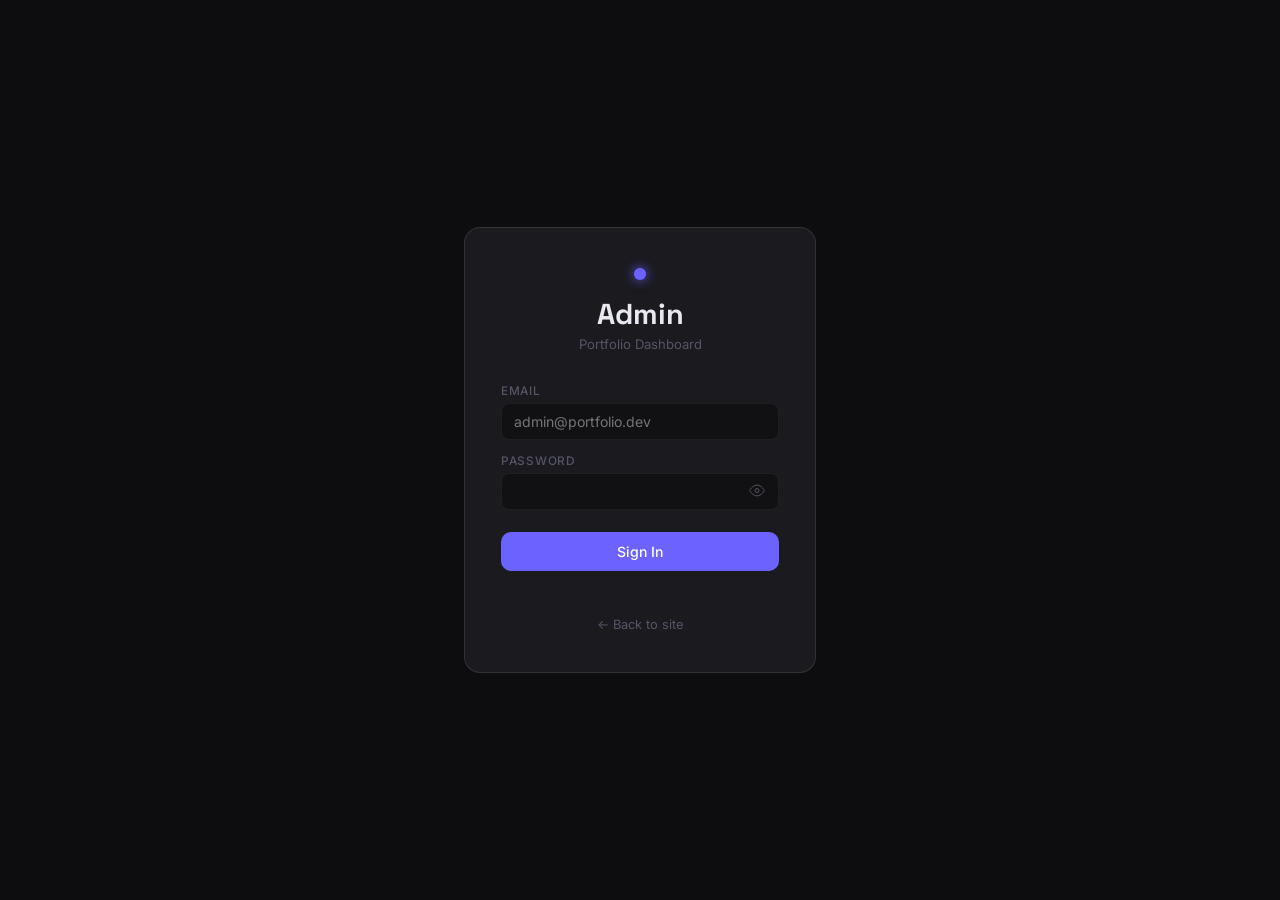
<file: admin/dashboard.html>
<!DOCTYPE html>
<html lang="en">
<head>
  <meta charset="UTF-8"/>
  <meta name="viewport" content="width=device-width, initial-scale=1.0"/>
  <title>Dashboard — Admin</title>
  <link href="https://fonts.googleapis.com/css2?family=Inter:wght@300;400;500;600&family=Space+Grotesk:wght@600;700&display=swap" rel="stylesheet">
  <link rel="stylesheet" href="/assets/css/admin.css"/>
</head>
<body>

  <aside class="sidebar" id="sidebar">
    <div class="sidebar-logo">
      <div class="logo-dot-sm"></div>
      <span>Portfolio</span>
    </div>
    <nav class="sidebar-nav">
      <a class="nav-item active" data-view="feed"     onclick="sw('feed',this)">
        <svg width="16" height="16" viewBox="0 0 24 24" fill="none" stroke="currentColor" stroke-width="1.5"><path d="M21 15a2 2 0 0 1-2 2H7l-4 4V5a2 2 0 0 1 2-2h14a2 2 0 0 1 2 2z"/></svg> Feed
      </a>
      <a class="nav-item" data-view="projects" onclick="sw('projects',this)">
        <svg width="16" height="16" viewBox="0 0 24 24" fill="none" stroke="currentColor" stroke-width="1.5"><rect x="3" y="3" width="18" height="18" rx="2"/><circle cx="8.5" cy="8.5" r="1.5"/><polyline points="21 15 16 10 5 21"/></svg> Projects
      </a>
      <a class="nav-item" data-view="skills"   onclick="sw('skills',this)">
        <svg width="16" height="16" viewBox="0 0 24 24" fill="none" stroke="currentColor" stroke-width="1.5"><polyline points="22 12 18 12 15 21 9 3 6 12 2 12"/></svg> Skills
      </a>
      <a class="nav-item" data-view="profile"  onclick="sw('profile',this)">
        <svg width="16" height="16" viewBox="0 0 24 24" fill="none" stroke="currentColor" stroke-width="1.5"><path d="M20 21v-2a4 4 0 0 0-4-4H8a4 4 0 0 0-4 4v2"/><circle cx="12" cy="7" r="4"/></svg> Profile
      </a>
      <a class="nav-item" data-view="messages" onclick="sw('messages',this)">
        <svg width="16" height="16" viewBox="0 0 24 24" fill="none" stroke="currentColor" stroke-width="1.5"><path d="M4 4h16c1.1 0 2 .9 2 2v12c0 1.1-.9 2-2 2H4c-1.1 0-2-.9-2-2V6c0-1.1.9-2 2-2z"/><polyline points="22,6 12,13 2,6"/></svg> Messages
        <span class="badge" id="msgBadge" style="display:none"></span>
      </a>
      <a class="nav-item" data-view="settings" onclick="sw('settings',this)">
        <svg width="16" height="16" viewBox="0 0 24 24" fill="none" stroke="currentColor" stroke-width="1.5"><circle cx="12" cy="12" r="3"/><path d="M19.4 15a1.65 1.65 0 0 0 .33 1.82l.06.06a2 2 0 0 1-2.83 2.83l-.06-.06a1.65 1.65 0 0 0-1.82-.33 1.65 1.65 0 0 0-1 1.51V21a2 2 0 0 1-4 0v-.09A1.65 1.65 0 0 0 9 19.4a1.65 1.65 0 0 0-1.82.33l-.06.06a2 2 0 0 1-2.83-2.83l.06-.06A1.65 1.65 0 0 0 4.68 15a1.65 1.65 0 0 0-1.51-1H3a2 2 0 0 1 0-4h.09A1.65 1.65 0 0 0 4.6 9a1.65 1.65 0 0 0-.33-1.82l-.06-.06a2 2 0 0 1 2.83-2.83l.06.06A1.65 1.65 0 0 0 9 4.68a1.65 1.65 0 0 0 1-1.51V3a2 2 0 0 1 4 0v.09a1.65 1.65 0 0 0 1 1.51 1.65 1.65 0 0 0 1.82-.33l.06-.06a2 2 0 0 1 2.83 2.83l-.06.06A1.65 1.65 0 0 0 19.4 9a1.65 1.65 0 0 0 1.51 1H21a2 2 0 0 1 0 4h-.09a1.65 1.65 0 0 0-1.51 1z"/></svg> Settings
      </a>
    </nav>
    <div class="sidebar-foot">
      <span id="adminEmailDisp" class="admin-email-disp"></span>
      <button onclick="logout()" class="logout-btn">Sign Out</button>
    </div>
  </aside>

  <main class="admin-main">
    <header class="admin-hdr">
      <button class="burger" onclick="document.getElementById('sidebar').classList.toggle('open')">
        <span></span><span></span><span></span>
      </button>
      <h2 id="viewTitle">Feed</h2>
      <a href="/" target="_blank" class="site-link">View Site ↗</a>
    </header>

    <!-- FEED -->
    <div class="view active" id="view-feed">
      <div class="view-top">
        <div class="post-composer">
          <textarea id="composerText" placeholder="What's on your mind? Share an update…" rows="3"></textarea>
          <div class="composer-footer">
            <label class="attach-btn">
              <input type="file" id="composerImg" accept="image/*" onchange="previewComposer(this)" style="display:none">
              <svg width="16" height="16" viewBox="0 0 24 24" fill="none" stroke="currentColor" stroke-width="1.5"><rect x="3" y="3" width="18" height="18" rx="2"/><circle cx="8.5" cy="8.5" r="1.5"/><polyline points="21 15 16 10 5 21"/></svg>
              Photo
            </label>
            <img id="composerPreview" src="" style="display:none;height:40px;border-radius:4px;object-fit:cover;width:60px;">
            <button class="btn-post" onclick="submitPost()">Post</button>
          </div>
        </div>
      </div>
      <div class="admin-feed" id="adminFeed">
        <div class="loading"><div class="spin"></div></div>
      </div>
    </div>

    <!-- PROJECTS -->
    <div class="view" id="view-projects">
      <div class="view-top">
        <button class="btn-add" onclick="openProjModal()">+ Add Project</button>
      </div>
      <div class="admin-proj-grid" id="adminProjGrid">
        <div class="loading"><div class="spin"></div></div>
      </div>
    </div>

    <!-- SKILLS -->
    <div class="view" id="view-skills">
      <div class="view-top">
        <form class="skill-add-form" onsubmit="addSkill(event)">
          <input type="text"   id="skillName"  placeholder="Skill name (e.g. React)"  required>
          <input type="text"   id="skillCat"   placeholder="Category (e.g. Frontend)" >
          <input type="number" id="skillLevel" placeholder="Level 0-100" min="0" max="100" value="80">
          <button type="submit" class="btn-add">Add Skill</button>
        </form>
      </div>
      <div class="skills-admin-list" id="skillsAdminList">
        <div class="loading"><div class="spin"></div></div>
      </div>
    </div>

    <!-- PROFILE -->
    <div class="view" id="view-profile">
      <div class="profile-edit-wrap">
        <div class="avatar-section">
          <div class="avatar-preview-wrap">
            <img id="avatarPreviewImg" src="" style="display:none">
            <div class="avatar-ph" id="avatarPh">
              <svg width="36" height="36" viewBox="0 0 24 24" fill="none" stroke="currentColor" stroke-width="1"><path d="M20 21v-2a4 4 0 0 0-4-4H8a4 4 0 0 0-4 4v2"/><circle cx="12" cy="7" r="4"/></svg>
            </div>
          </div>
          <label class="upload-avatar-btn">
            <input type="file" id="avatarFile" accept="image/*" onchange="previewAvatar(this)" style="display:none">
            Change Avatar
          </label>
        </div>
        <form id="profileEditForm" onsubmit="saveProfile(event)" enctype="multipart/form-data">
          <div class="form-row">
            <div class="form-group"><label>Name</label><input type="text" id="pName" name="name" placeholder="Your Name"></div>
            <div class="form-group"><label>Tagline</label><input type="text" id="pTagline" name="tagline" placeholder="Full-Stack Developer"></div>
          </div>
          <div class="form-group"><label>Bio</label><textarea id="pBio" name="bio" rows="4" placeholder="Tell visitors about yourself…"></textarea></div>
          <div class="form-row">
            <div class="form-group"><label>Location</label><input type="text" id="pLocation" name="location" placeholder="Manila, Philippines"></div>
            <div class="form-group"><label>Resume URL</label><input type="url" id="pResume" name="resume_url" placeholder="https://…"></div>
          </div>
          <div class="form-row">
            <div class="form-group"><label>GitHub URL</label><input type="url" id="pGithub" name="github" placeholder="https://github.com/…"></div>
            <div class="form-group"><label>LinkedIn URL</label><input type="url" id="pLinkedin" name="linkedin" placeholder="https://linkedin.com/in/…"></div>
          </div>
          <div class="form-row">
            <div class="form-group"><label>Twitter/X URL</label><input type="url" id="pTwitter" name="twitter" placeholder="https://x.com/…"></div>
            <div class="form-group"><label>Website URL</label><input type="url" id="pWebsite" name="website" placeholder="https://yoursite.com"></div>
          </div>
          <button type="submit" class="btn-save" id="profileSaveBtn">Save Profile</button>
          <div class="form-feedback" id="profileFb"></div>
        </form>
      </div>
    </div>

    <!-- MESSAGES -->
    <div class="view" id="view-messages">
      <div class="msg-list" id="msgList">
        <div class="loading"><div class="spin"></div></div>
      </div>
    </div>

    <!-- SETTINGS (change email/password) -->
    <div class="view" id="view-settings">
      <div class="settings-wrap">
        <h3>Change Credentials</h3>
        <p class="settings-note">Update your login email or password. You must confirm your current password.</p>
        <form id="credForm" onsubmit="saveCredentials(event)">
          <div class="form-group">
            <label>Current Password *</label>
            <input type="password" name="current_password" required placeholder="Your current password">
          </div>
          <div class="form-group">
            <label>New Email <span class="opt">(leave blank to keep current)</span></label>
            <input type="email" name="email" id="credEmail" placeholder="new@email.com">
          </div>
          <div class="form-group">
            <label>New Password <span class="opt">(leave blank to keep current)</span></label>
            <input type="password" name="new_password" placeholder="Min. 6 characters">
          </div>
          <button type="submit" class="btn-save" id="credBtn">Update Credentials</button>
          <div class="form-feedback" id="credFb"></div>
        </form>
        <div class="current-creds">
          Current email: <strong id="currentEmailDisp"></strong>
        </div>
      </div>
    </div>
  </main>

  <!-- PROJECT MODAL -->
  <div class="modal-overlay" id="projModal">
    <div class="modal">
      <div class="modal-hdr">
        <h3 id="projModalTitle">Add Project</h3>
        <button class="modal-x" onclick="closeProjModal()">✕</button>
      </div>
      <form id="projForm" onsubmit="submitProject(event)">
        <input type="hidden" id="projId">
        <div class="upload-zone" onclick="document.getElementById('projImgFile').click()">
          <input type="file" id="projImgFile" accept="image/*" onchange="previewProjImg(this)" style="display:none">
          <div id="projImgPrompt" class="uz-prompt">
            <svg width="24" height="24" viewBox="0 0 24 24" fill="none" stroke="currentColor" stroke-width="1"><rect x="3" y="3" width="18" height="18" rx="2"/><circle cx="8.5" cy="8.5" r="1.5"/><polyline points="21 15 16 10 5 21"/></svg>
            <span>Click to upload image</span>
          </div>
          <img id="projImgPreview" style="display:none;width:100%;height:160px;object-fit:cover;border-radius:6px;">
        </div>
        <div class="form-row">
          <div class="form-group"><label>Title *</label><input type="text" id="pjTitle" name="title" required></div>
          <div class="form-group"><label>Featured</label>
            <select id="pjFeatured" name="featured"><option value="0">No</option><option value="1">Yes</option></select>
          </div>
        </div>
        <div class="form-group"><label>Description</label><textarea id="pjDesc" name="description" rows="3"></textarea></div>
        <div class="form-group"><label>Tech Stack <span class="opt">(comma separated)</span></label><input type="text" id="pjTech" name="tech" placeholder="React, Node.js, PostgreSQL"></div>
        <div class="form-row">
          <div class="form-group"><label>Live URL</label><input type="url" id="pjLive" name="live_url" placeholder="https://…"></div>
          <div class="form-group"><label>GitHub URL</label><input type="url" id="pjGh" name="github_url" placeholder="https://github.com/…"></div>
        </div>
        <div class="modal-actions">
          <button type="button" onclick="closeProjModal()" class="btn-cancel">Cancel</button>
          <button type="submit" class="btn-save" id="projSubmitBtn">Save</button>
        </div>
        <div class="form-feedback" id="projFb"></div>
      </form>
    </div>
  </div>

  <!-- EDIT POST MODAL -->
  <div class="modal-overlay" id="editPostModal">
    <div class="modal">
      <div class="modal-hdr"><h3>Edit Post</h3><button class="modal-x" onclick="closeEditPost()">✕</button></div>
      <input type="hidden" id="editPostId">
      <div style="padding:0 24px 24px">
        <div class="form-group"><label>Content</label><textarea id="editPostContent" rows="5"></textarea></div>
        <div class="modal-actions">
          <button onclick="closeEditPost()" class="btn-cancel">Cancel</button>
          <button onclick="saveEditPost()" class="btn-save">Save</button>
        </div>
        <div class="form-feedback" id="editPostFb"></div>
      </div>
    </div>
  </div>

  <!-- DELETE CONFIRM -->
  <div class="modal-overlay" id="delModal">
    <div class="modal small">
      <div class="modal-hdr"><h3>Confirm Delete</h3><button class="modal-x" onclick="closeDelModal()">✕</button></div>
      <p style="padding:16px 24px;color:var(--text2)">This action cannot be undone.</p>
      <div class="modal-actions" style="padding:0 24px 24px">
        <button onclick="closeDelModal()" class="btn-cancel">Cancel</button>
        <button onclick="confirmDel()" class="btn-danger" id="delConfirmBtn">Delete</button>
      </div>
    </div>
  </div>

  <div class="toast" id="toast"></div>
  <script src="/assets/js/admin.js"></script>
</body>
</html>
</file>
<file: assets/css/admin.css>
/* ═══════════════════════════════════════════════════════════
   Portfolio Admin — Dark CSS
   ═══════════════════════════════════════════════════════════ */
*, *::before, *::after { box-sizing: border-box; margin: 0; padding: 0; }
:root {
  --bg:       #0D0D0F; --bg2: #111114; --bg3: #17171B;
  --card:     #1A1A1F; --card2: #1F1F26;
  --border:   rgba(255,255,255,0.06); --border2: rgba(255,255,255,0.10);
  --accent:   #6C63FF; --accent2: #A78BFA; --accent-glow: rgba(108,99,255,0.2);
  --green:    #22C55E; --red: #EF4444;
  --text:     #E8E8F0; --text2: #9090A8; --text3: #555566;
  --sidebar-w: 210px;
  --font: 'Inter', system-ui, sans-serif;
  --font-head: 'Space Grotesk', system-ui, sans-serif;
  --radius: 10px; --trans: 0.2s ease;
}
html,body { height:100%; }
body { font-family:var(--font); background:var(--bg); color:var(--text); -webkit-font-smoothing:antialiased; display:flex; }
::-webkit-scrollbar { width:5px; } ::-webkit-scrollbar-track { background:var(--bg); } ::-webkit-scrollbar-thumb { background:var(--border2); border-radius:3px; }

/* AUTH */
.auth-page { display:flex; align-items:center; justify-content:center; min-height:100vh; }
.auth-wrap { width:100%; max-width:400px; padding:24px; }
.auth-card { background:var(--card); border:1px solid var(--border2); border-radius:16px; padding:40px 36px; }
.auth-logo { text-align:center; margin-bottom:32px; }
.logo-dot-lg { width:12px; height:12px; border-radius:50%; background:var(--accent); box-shadow:0 0 12px var(--accent); margin:0 auto 16px; }
.auth-logo h1 { font-family:var(--font-head); font-size:1.8rem; color:var(--text); }
.auth-logo p  { color:var(--text3); font-size:.82rem; margin-top:4px; }
.btn-login { width:100%; padding:11px; background:var(--accent); color:#fff; border:none; border-radius:var(--radius); font-family:var(--font); font-size:.88rem; font-weight:500; cursor:pointer; margin-top:8px; transition:background var(--trans); }
.btn-login:hover { background:#5a52e0; } .btn-login:disabled { opacity:.6; cursor:not-allowed; }
.auth-err { color:var(--red); font-size:.8rem; text-align:center; margin-top:10px; min-height:16px; }
.back-link { display:block; text-align:center; margin-top:20px; color:var(--text3); font-size:.8rem; text-decoration:none; }
.back-link:hover { color:var(--accent); }
.pw-wrap { position:relative; }
.pw-wrap input { padding-right:40px; }
.pw-eye { position:absolute; right:12px; top:50%; transform:translateY(-50%); background:none; border:none; color:var(--text3); cursor:pointer; padding:2px; }

/* SIDEBAR */
.sidebar { width:var(--sidebar-w); flex-shrink:0; background:var(--bg2); border-right:1px solid var(--border); min-height:100vh; display:flex; flex-direction:column; position:fixed; top:0; bottom:0; left:0; z-index:100; transition:transform var(--trans); }
.sidebar-logo { display:flex; align-items:center; gap:10px; padding:20px 20px 16px; border-bottom:1px solid var(--border); font-family:var(--font-head); font-weight:600; color:var(--text); }
.logo-dot-sm { width:8px; height:8px; border-radius:50%; background:var(--accent); box-shadow:0 0 6px var(--accent); }
.sidebar-nav { flex:1; padding:12px 10px; display:flex; flex-direction:column; gap:2px; }
.nav-item { display:flex; align-items:center; gap:10px; padding:9px 12px; border-radius:8px; color:var(--text2); text-decoration:none; font-size:.84rem; cursor:pointer; transition:all var(--trans); position:relative; }
.nav-item:hover { background:var(--card); color:var(--text); }
.nav-item.active { background:rgba(108,99,255,.15); color:var(--accent2); }
.badge { background:var(--accent); color:#fff; font-size:.64rem; padding:1px 6px; border-radius:8px; margin-left:auto; font-weight:600; }
.sidebar-foot { padding:14px 20px 20px; border-top:1px solid var(--border); }
.admin-email-disp { display:block; color:var(--text3); font-size:.74rem; margin-bottom:10px; word-break:break-all; }
.logout-btn { width:100%; padding:8px; background:var(--bg3); border:1px solid var(--border2); border-radius:8px; color:var(--text2); font-family:var(--font); font-size:.8rem; cursor:pointer; transition:all var(--trans); }
.logout-btn:hover { border-color:var(--red); color:var(--red); }

/* MAIN */
.admin-main { margin-left:var(--sidebar-w); flex:1; display:flex; flex-direction:column; min-height:100vh; }
.admin-hdr { background:var(--bg2); border-bottom:1px solid var(--border); padding:0 28px; height:56px; display:flex; align-items:center; gap:14px; position:sticky; top:0; z-index:10; }
.burger { display:none; flex-direction:column; gap:4px; background:none; border:none; cursor:pointer; padding:4px; }
.burger span { display:block; width:18px; height:1.5px; background:var(--text2); }
.admin-hdr h2 { font-family:var(--font-head); font-size:1.15rem; font-weight:600; flex:1; color:var(--text); }
.site-link { font-size:.78rem; color:var(--accent2); text-decoration:none; }
.site-link:hover { text-decoration:underline; }

/* VIEWS */
.view { display:none; padding:24px 28px; }
.view.active { display:block; }
.view-top { margin-bottom:20px; }
.loading { display:flex; justify-content:center; padding:48px 0; }
.spin { width:26px; height:26px; border-radius:50%; border:2px solid var(--border); border-top-color:var(--accent); animation:spin .7s linear infinite; }

/* COMPOSER */
.post-composer { background:var(--card); border:1px solid var(--border); border-radius:var(--radius); padding:16px; }
.post-composer textarea { width:100%; background:transparent; border:none; outline:none; color:var(--text); font-family:var(--font); font-size:.92rem; line-height:1.6; resize:vertical; }
.post-composer textarea::placeholder { color:var(--text3); }
.composer-footer { display:flex; align-items:center; gap:12px; margin-top:12px; border-top:1px solid var(--border); padding-top:12px; }
.attach-btn { display:flex; align-items:center; gap:6px; color:var(--text3); font-size:.8rem; cursor:pointer; transition:color var(--trans); padding:6px 10px; border-radius:6px; }
.attach-btn:hover { color:var(--accent2); background:var(--bg3); }
.btn-post { margin-left:auto; padding:8px 22px; background:var(--accent); color:#fff; border:none; border-radius:8px; font-family:var(--font); font-size:.84rem; font-weight:500; cursor:pointer; transition:background var(--trans); }
.btn-post:hover { background:#5a52e0; }

/* ADMIN FEED */
.admin-feed { display:flex; flex-direction:column; gap:12px; }
.admin-post { background:var(--card); border:1px solid var(--border); border-radius:var(--radius); overflow:hidden; }
.apost-body { padding:16px 18px; white-space:pre-wrap; font-size:.9rem; color:var(--text); line-height:1.7; }
.apost-img { width:100%; max-height:320px; object-fit:cover; border-top:1px solid var(--border); display:block; }
.apost-footer { display:flex; align-items:center; justify-content:space-between; padding:10px 18px; border-top:1px solid var(--border); }
.apost-date { font-size:.74rem; color:var(--text3); }
.apost-actions { display:flex; gap:8px; }
.apost-btn { padding:5px 14px; border-radius:6px; border:1px solid var(--border2); background:none; color:var(--text2); font-family:var(--font); font-size:.76rem; cursor:pointer; transition:all var(--trans); }
.apost-btn:hover.edit { border-color:var(--accent); color:var(--accent); }
.apost-btn:hover.del  { border-color:var(--red); color:var(--red); }

/* PROJECTS */
.admin-proj-grid { display:grid; grid-template-columns:repeat(auto-fill,minmax(240px,1fr)); gap:14px; }
.admin-proj-card { background:var(--card); border:1px solid var(--border); border-radius:var(--radius); overflow:hidden; }
.apj-img { width:100%; height:140px; object-fit:cover; background:var(--bg3); display:block; border-bottom:1px solid var(--border); }
.apj-body { padding:14px 16px; }
.apj-title { font-weight:600; font-size:.9rem; color:var(--text); margin-bottom:6px; white-space:nowrap; overflow:hidden; text-overflow:ellipsis; }
.apj-tech { font-size:.74rem; color:var(--text3); margin-bottom:10px; }
.apj-actions { display:flex; gap:8px; }
.btn-edit { flex:1; padding:6px; background:rgba(108,99,255,.1); border:1px solid rgba(108,99,255,.2); border-radius:6px; color:var(--accent2); font-family:var(--font); font-size:.76rem; cursor:pointer; transition:all var(--trans); }
.btn-edit:hover { background:var(--accent); border-color:var(--accent); color:#fff; }
.btn-del-sm { flex:1; padding:6px; background:rgba(239,68,68,.08); border:1px solid rgba(239,68,68,.15); border-radius:6px; color:var(--red); font-family:var(--font); font-size:.76rem; cursor:pointer; transition:all var(--trans); }
.btn-del-sm:hover { background:var(--red); border-color:var(--red); color:#fff; }

/* SKILLS */
.skill-add-form { display:flex; gap:10px; flex-wrap:wrap; }
.skill-add-form input { flex:1; min-width:120px; padding:9px 12px; background:var(--card); border:1px solid var(--border); border-radius:8px; color:var(--text); font-family:var(--font); font-size:.85rem; outline:none; transition:border-color var(--trans); }
.skill-add-form input:focus { border-color:var(--accent); }
.skills-admin-list { display:flex; flex-direction:column; gap:8px; margin-top:16px; }
.skill-admin-row { display:flex; align-items:center; gap:12px; background:var(--card); border:1px solid var(--border); border-radius:8px; padding:12px 16px; }
.skill-admin-name { flex:1; font-size:.88rem; color:var(--text); }
.skill-admin-cat  { font-size:.76rem; color:var(--text3); width:100px; }
.skill-admin-lvl  { font-size:.76rem; color:var(--accent2); width:40px; text-align:right; }
.skill-del-btn { background:none; border:none; color:var(--text3); cursor:pointer; font-size:1rem; padding:2px 6px; transition:color var(--trans); }
.skill-del-btn:hover { color:var(--red); }

/* PROFILE */
.profile-edit-wrap { display:grid; grid-template-columns:180px 1fr; gap:32px; max-width:860px; }
.avatar-section { display:flex; flex-direction:column; align-items:center; gap:12px; }
.avatar-preview-wrap { width:140px; height:140px; border-radius:50%; overflow:hidden; border:2px dashed var(--border2); background:var(--bg3); display:flex; align-items:center; justify-content:center; }
#avatarPreviewImg { width:140px; height:140px; object-fit:cover; }
.avatar-ph { color:var(--text3); display:flex; align-items:center; justify-content:center; flex-direction:column; }
.upload-avatar-btn { padding:7px 16px; background:rgba(108,99,255,.12); border:1px solid rgba(108,99,255,.2); border-radius:8px; color:var(--accent2); font-size:.8rem; cursor:pointer; transition:all var(--trans); font-family:var(--font); }
.upload-avatar-btn:hover { background:var(--accent); border-color:var(--accent); color:#fff; }

/* MESSAGES */
.msg-list { display:flex; flex-direction:column; gap:8px; }
.msg-row { background:var(--card); border:1px solid var(--border); border-radius:var(--radius); padding:14px 18px; display:grid; grid-template-columns:1fr auto auto; gap:12px; align-items:center; cursor:pointer; transition:border-color var(--trans); }
.msg-row:hover { border-color:var(--border2); }
.msg-row.unread { border-left:3px solid var(--accent); }
.msg-row-name { font-weight:600; font-size:.88rem; color:var(--text); }
.msg-row-preview { font-size:.8rem; color:var(--text3); white-space:nowrap; overflow:hidden; text-overflow:ellipsis; margin-top:2px; }
.msg-row-date { font-size:.74rem; color:var(--text3); white-space:nowrap; }
.msg-del { background:none; border:none; color:var(--text3); cursor:pointer; font-size:1rem; padding:2px 6px; opacity:0; transition:all var(--trans); }
.msg-row:hover .msg-del { opacity:1; }
.msg-del:hover { color:var(--red); }
.msg-detail-panel { background:var(--card); border:1px solid var(--border); border-radius:var(--radius); padding:24px; margin-top:12px; }
.msg-detail-from { font-family:var(--font-head); font-size:1.2rem; font-weight:600; margin-bottom:6px; }
.msg-detail-meta { font-size:.8rem; color:var(--text3); margin-bottom:16px; }
.msg-detail-body { color:var(--text2); line-height:1.75; white-space:pre-wrap; background:var(--bg3); border-radius:8px; padding:16px; }

/* SETTINGS */
.settings-wrap { max-width:500px; }
.settings-wrap h3 { font-family:var(--font-head); font-size:1.2rem; margin-bottom:8px; color:var(--text); }
.settings-note { color:var(--text3); font-size:.84rem; margin-bottom:24px; line-height:1.6; }
.current-creds { margin-top:20px; color:var(--text3); font-size:.82rem; }
.current-creds strong { color:var(--accent2); }
.opt { color:var(--text3); font-size:.72rem; font-weight:400; }

/* FORMS */
.form-group { margin-bottom:14px; }
.form-group label { display:block; font-size:.74rem; letter-spacing:.06em; text-transform:uppercase; color:var(--text3); margin-bottom:5px; font-weight:500; }
.form-group input,.form-group textarea,.form-group select { width:100%; padding:9px 12px; background:var(--bg2); border:1px solid var(--border); border-radius:8px; color:var(--text); font-family:var(--font); font-size:.88rem; outline:none; transition:border-color var(--trans),box-shadow var(--trans); }
.form-group input:focus,.form-group textarea:focus,.form-group select:focus { border-color:var(--accent); box-shadow:0 0 0 3px var(--accent-glow); }
.form-group textarea { resize:vertical; }
.form-group select option { background:var(--bg2); }
.form-row { display:grid; grid-template-columns:1fr 1fr; gap:14px; }
.form-feedback { font-size:.8rem; margin-top:8px; min-height:16px; }
.fb-ok  { color:var(--green); } .fb-err { color:var(--red); }

/* BUTTONS */
.btn-add  { padding:9px 20px; background:var(--accent); color:#fff; border:none; border-radius:8px; font-family:var(--font); font-size:.84rem; font-weight:500; cursor:pointer; transition:background var(--trans); }
.btn-add:hover { background:#5a52e0; }
.btn-save { padding:9px 24px; background:var(--accent); color:#fff; border:none; border-radius:8px; font-family:var(--font); font-size:.84rem; font-weight:500; cursor:pointer; transition:background var(--trans); }
.btn-save:hover { background:#5a52e0; } .btn-save:disabled { opacity:.6; cursor:not-allowed; }
.btn-cancel { padding:9px 20px; background:var(--bg3); color:var(--text2); border:1px solid var(--border2); border-radius:8px; font-family:var(--font); font-size:.84rem; cursor:pointer; transition:all var(--trans); }
.btn-cancel:hover { border-color:var(--text2); color:var(--text); }
.btn-danger { padding:9px 20px; background:var(--red); color:#fff; border:none; border-radius:8px; font-family:var(--font); font-size:.84rem; cursor:pointer; transition:background var(--trans); }
.btn-danger:hover { background:#c0392b; }

/* MODAL */
.modal-overlay { display:none; position:fixed; inset:0; z-index:200; background:rgba(0,0,0,.7); backdrop-filter:blur(4px); align-items:center; justify-content:center; padding:20px; }
.modal-overlay.open { display:flex; }
.modal { background:var(--card); border:1px solid var(--border2); border-radius:16px; width:100%; max-width:580px; max-height:92vh; overflow-y:auto; animation:fadeUp .2s ease; }
.modal.small { max-width:360px; }
.modal-hdr { display:flex; align-items:center; justify-content:space-between; padding:20px 24px 0; }
.modal-hdr h3 { font-family:var(--font-head); font-size:1.15rem; color:var(--text); }
.modal-x { background:none; border:none; color:var(--text3); font-size:1rem; cursor:pointer; padding:4px 8px; }
.modal-x:hover { color:var(--text); }
.modal form,.modal > div:not(.modal-hdr):not(.modal-actions) { padding:16px 24px; }
.modal-actions { display:flex; justify-content:flex-end; gap:10px; padding:12px 24px 20px; border-top:1px solid var(--border); }

/* UPLOAD ZONE */
.upload-zone { border:2px dashed var(--border2); border-radius:10px; min-height:120px; cursor:pointer; display:flex; align-items:center; justify-content:center; margin-bottom:16px; transition:border-color var(--trans); overflow:hidden; }
.upload-zone:hover { border-color:var(--accent); }
.uz-prompt { display:flex; flex-direction:column; align-items:center; gap:8px; color:var(--text3); font-size:.84rem; padding:24px; }

/* TOAST */
.toast { position:fixed; bottom:26px; left:50%; transform:translateX(-50%) translateY(20px); background:var(--card); color:var(--text); border:1px solid var(--border2); padding:9px 20px; border-radius:22px; font-size:.82rem; opacity:0; pointer-events:none; z-index:999; transition:opacity .3s,transform .3s; white-space:nowrap; }
.toast.show { opacity:1; transform:translateX(-50%) translateY(0); }
.toast.ok  { border-color:var(--green); color:var(--green); }
.toast.err { border-color:var(--red);   color:var(--red); }

/* ANIMATIONS */
@keyframes fadeUp { from{opacity:0;transform:translateY(14px)} to{opacity:1;transform:translateY(0)} }
@keyframes spin   { to{transform:rotate(360deg)} }

/* RESPONSIVE */
@media(max-width:768px) {
  .sidebar { transform:translateX(-100%); }
  .sidebar.open { transform:translateX(0); }
  .admin-main { margin-left:0; }
  .burger { display:flex; }
  .view { padding:16px; }
  .admin-hdr { padding:0 16px; }
  .form-row { grid-template-columns:1fr; }
  .profile-edit-wrap { grid-template-columns:1fr; }
  .avatar-section { flex-direction:row; }
}
</file>
